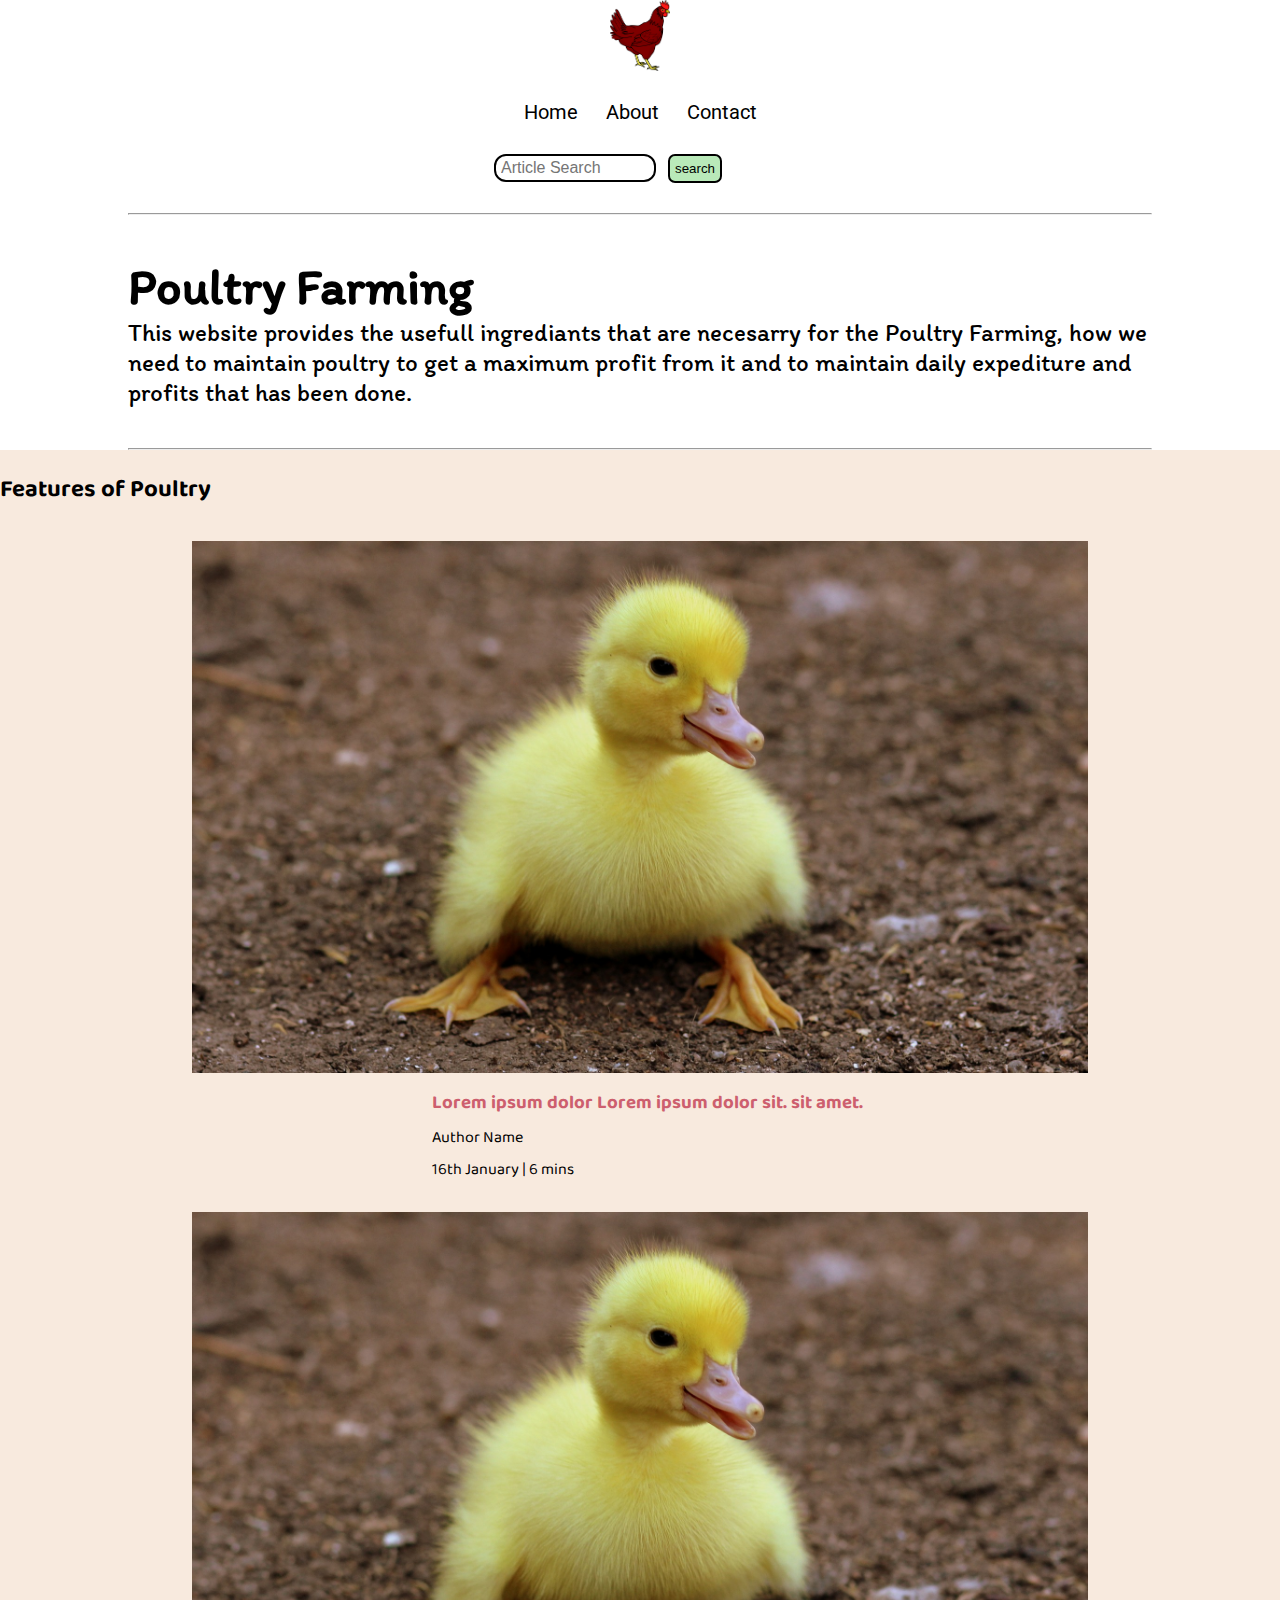
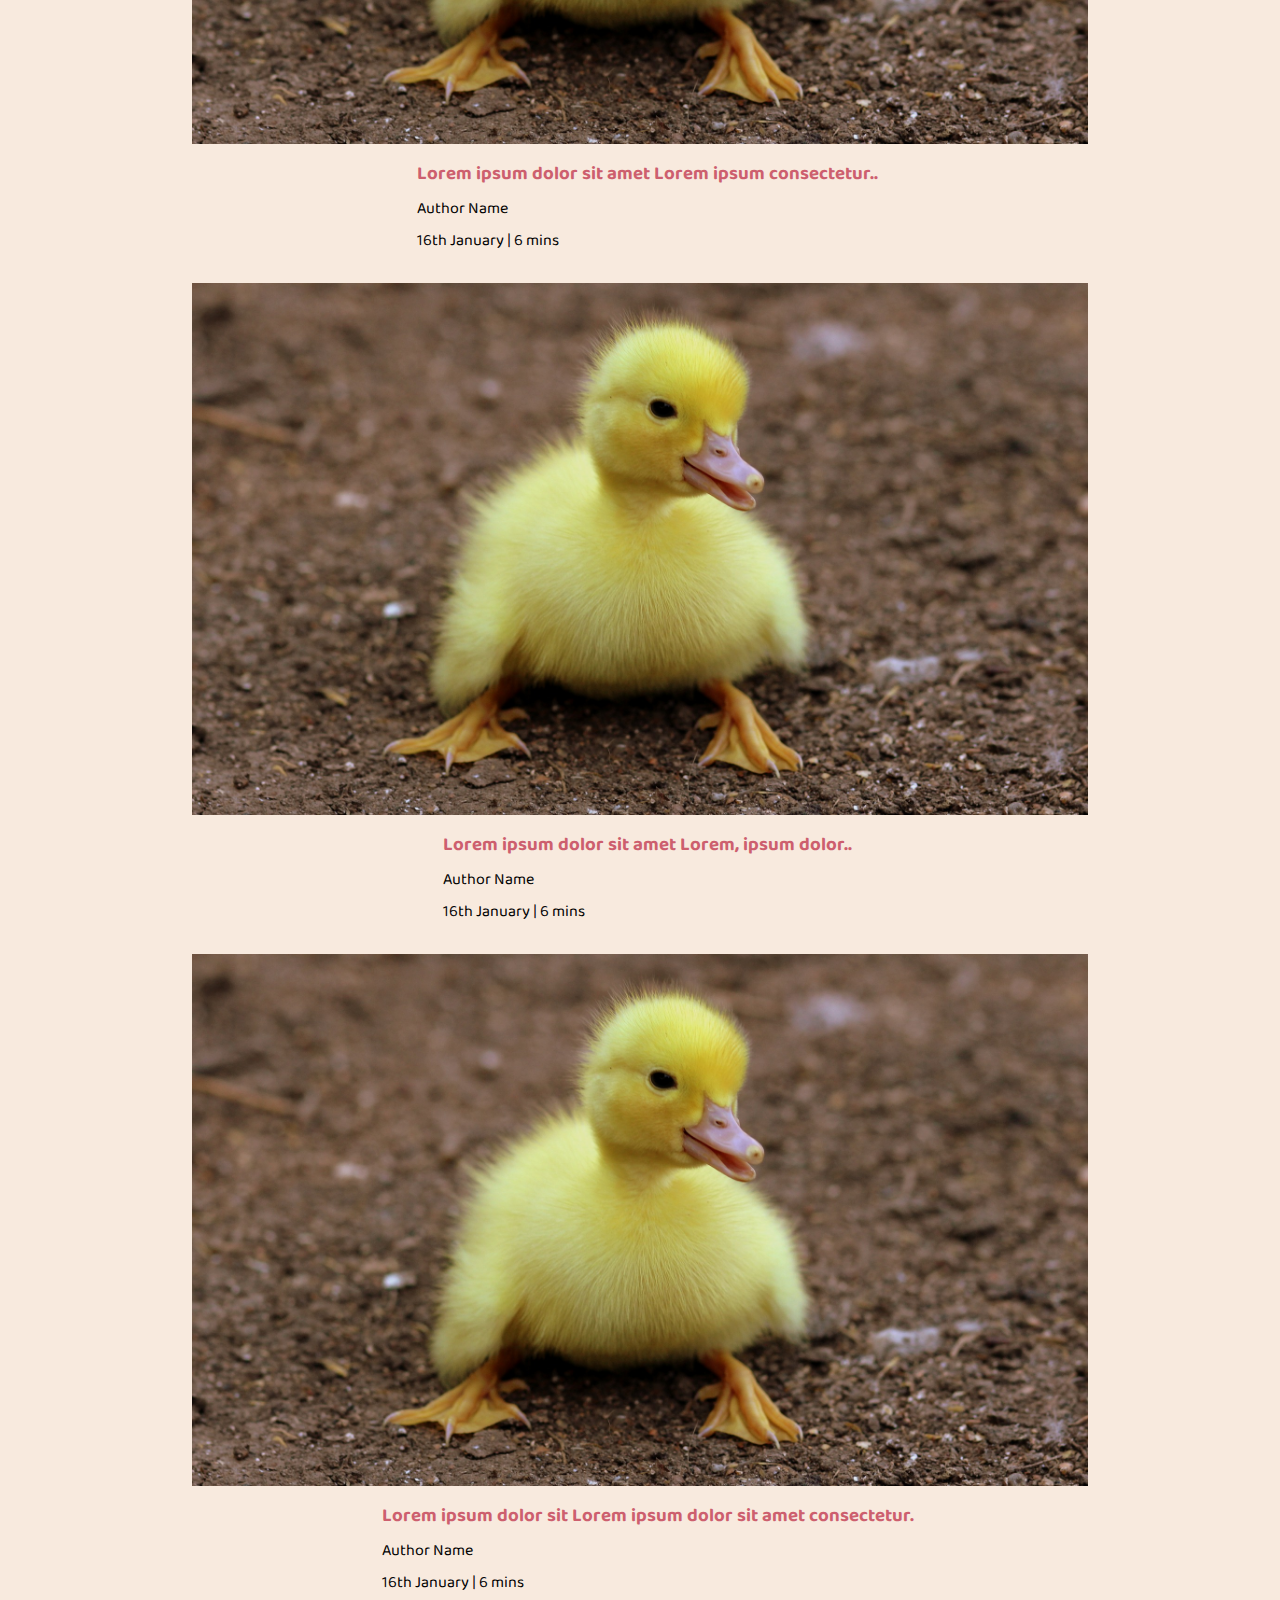
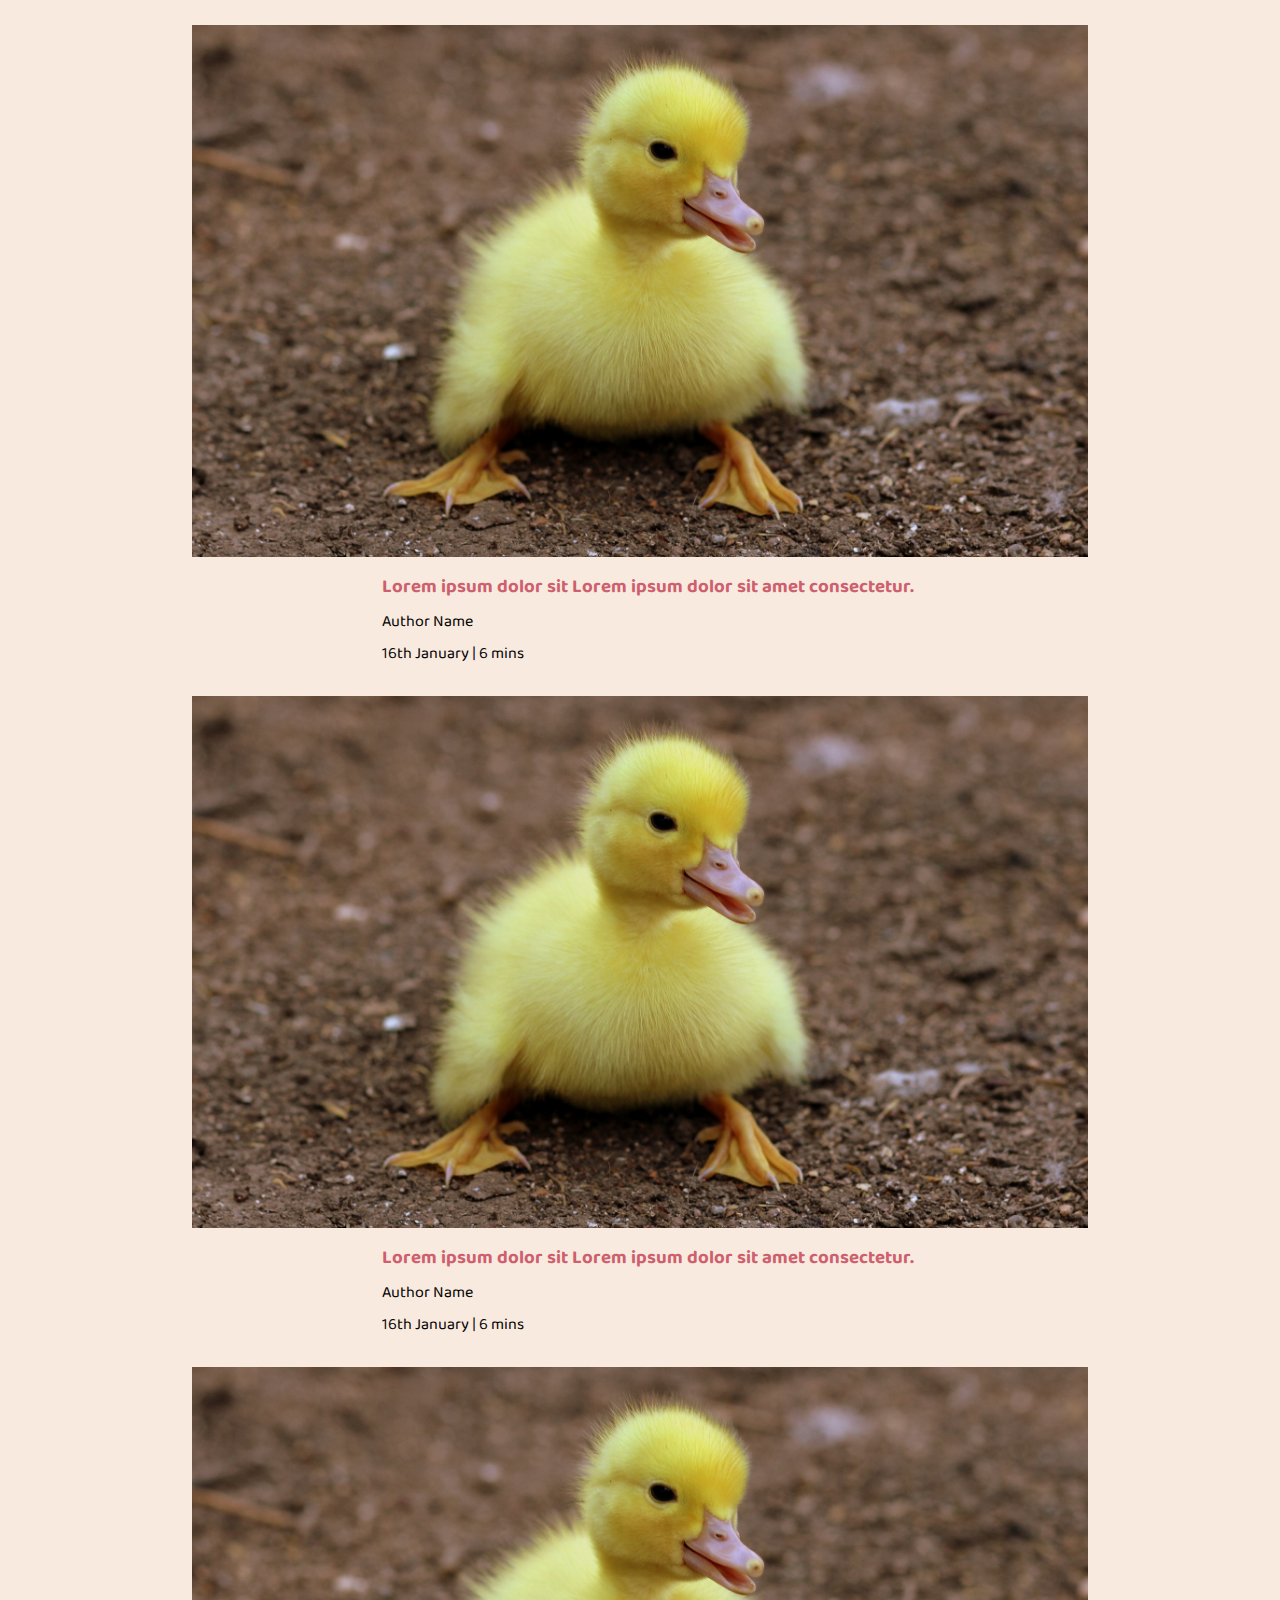
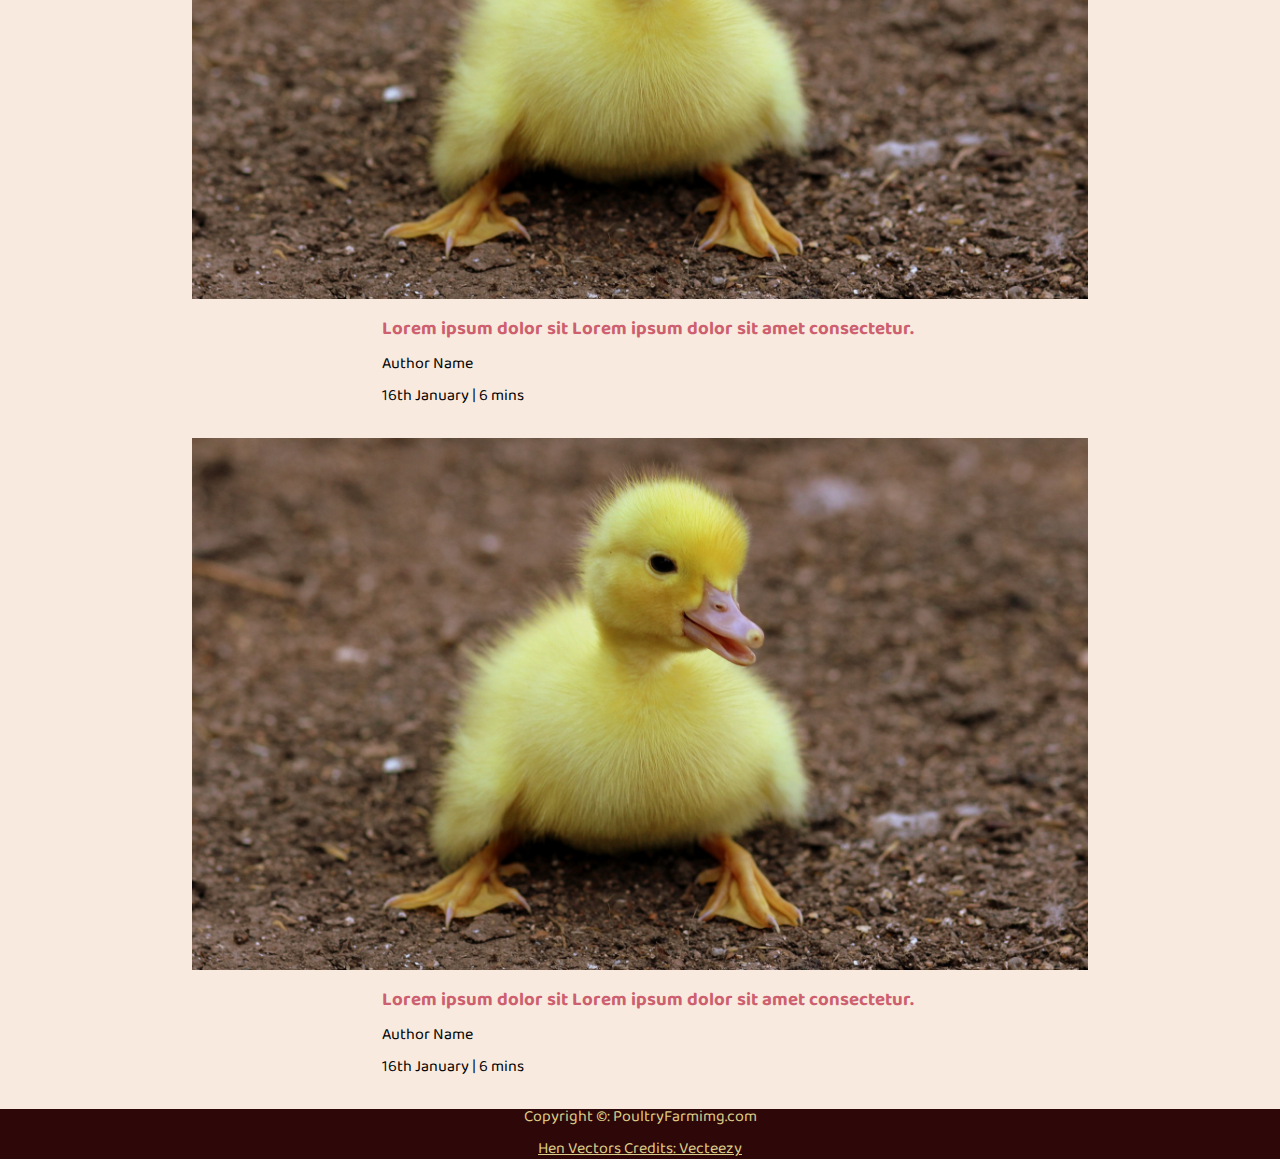
<file: index.html>
<!DOCTYPE html>
<html lang="en">

<head>
    <meta charset="UTF-8">
    <meta name="viewport" content="width=device-width, initial-scale=1.0">
    <link rel="stylesheet" href="style.css">
    <link rel="stylesheet" href="utils.css">
    <link rel="stylesheet" href="mobile.css">
    <title>Awesome Blog by Arun</title>
</head>

<body>
    <div class="navigation max-width-1 m-auto">
        <div class="nav-left">
            <a href="/">
                <span> <img src="logo.png " width="60px" alt=""></span>
            </a>
            <ul>
                <li><a href="/">Home</a></li>
                <li><a href="/">About</a></li>
                <li><a href="/contact.html">Contact</a></li>

            </ul>
        </div>

        <div class="nav-right">
            <form action="/search.html" method="GET">
                <input class="form-input" type="text" name="querry" placeholder="Article Search">
                <button class="btn">search</button>
            </form>
        </div>
    </div>

    <div class="liner max-width-1 m-auto">
        <hr>
    </div>


    <div class="content max-width-1 m-auto my-2">
        <div class="content-left ">
            <h1>Poultry Farming</h1>
            <p>This website provides the usefull ingrediants that are necesarry for the Poultry Farming, how we need to
                maintain poultry to get a maximum profit from it and to maintain daily expediture and profits that has
                been done. </p>

        </div>
        <div class="content-right">
            <img src="food.jpg" alt="Poultry">
        </div>

    </div>
    <div class="max-width-1 m-auto">
        <hr>
    </div>
    <div class="home-articles max-width-1 m-auto font1">
        <div class="year-box">
            <h1>Year</h1>
            <div><input type="radio">2020</div>
            <div><input type="radio">2021</div>
        </div>
        <h2>Features of Poultry</h2>
        <div class="home-article">
            <div class="home-article-img">
                <img src="maintain.jpg" alt="Hen">
            </div>
            <div class="home-article-content font1">
                <a href="/blogpost.html">
                    <h3>Lorem ipsum dolor Lorem ipsum dolor sit. sit amet.</h3>
                </a>
                <div>Author Name</div>
                <span>16th January | 6 mins</span>
            </div>
        </div>
        <div class="home-article">
            <div class="home-article-img">
                <img src="maintain.jpg" alt="Hen">
            </div>
            <div class="home-article-content font1">
                <a href="/blogpost.html">
                    <h3>Lorem ipsum dolor sit amet Lorem ipsum consectetur..</h3>
                </a>
                <div>Author Name</div>
                <span>16th January | 6 mins</span>
            </div>
        </div>
        <div class="home-article">
            <div class="home-article-img">
                <img src="maintain.jpg" alt="Hen">
            </div>
            <div class="home-article-content font1">
                <a href="/blogpost.html">
                    <h3>Lorem ipsum dolor sit amet Lorem, ipsum dolor..</h3>
                </a>
                <div>Author Name</div>
                <span>16th January | 6 mins</span>
            </div>
        </div>
        <div class="home-article">
            <div class="home-article-img">
                <img src="maintain.jpg" alt="Hen">
            </div>
            <div class="home-article-content font1">
                <a href="/blogpost.html">
                    <h3>Lorem ipsum dolor sit Lorem ipsum dolor sit amet consectetur.</h3>
                </a>
                <div>Author Name</div>
                <span>16th January | 6 mins</span>
            </div>
        </div>
        <div class="home-article">
            <div class="home-article-img">
                <img src="maintain.jpg" alt="Hen">
            </div>
            <div class="home-article-content font1">
                <a href="/blogpost.html">
                    <h3>Lorem ipsum dolor sit Lorem ipsum dolor sit amet consectetur.</h3>
                </a>
                <div>Author Name</div>
                <span>16th January | 6 mins</span>
            </div>
        </div>
        <div class="home-article">
            <div class="home-article-img">
                <img src="maintain.jpg" alt="Hen">
            </div>
            <div class="home-article-content font1">
                <a href="/blogpost.html">
                    <h3>Lorem ipsum dolor sit Lorem ipsum dolor sit amet consectetur.</h3>
                </a>
                <div>Author Name</div>
                <span>16th January | 6 mins</span>
            </div>
        </div>
        <div class="home-article">
            <div class="home-article-img">
                <img src="maintain.jpg" alt="Hen">
            </div>
            <div class="home-article-content font1">
                <a href="/blogpost.html">
                    <h3>Lorem ipsum dolor sit Lorem ipsum dolor sit amet consectetur.</h3>
                </a>
                <div>Author Name</div>
                <span>16th January | 6 mins</span>
            </div>
        </div>
        <div class="home-article">
            <div class="home-article-img">
                <img src="maintain.jpg" alt="Hen">
            </div>
            <div class="home-article-content font1">
                <a href="/blogpost.html">
                    <h3>Lorem ipsum dolor sit Lorem ipsum dolor sit amet consectetur.</h3>
                </a>
                <div>Author Name</div>
                <span>16th January | 6 mins</span>
            </div>
        </div>

        <div class="footer ">
            <p>Copyright &copy: PoultryFarmimg.com</p>
            <a href="https://www.vecteezy.com/free-vector/hen">Hen Vectors Credits: Vecteezy</a>

        </div>
</body>

</html>
</file>
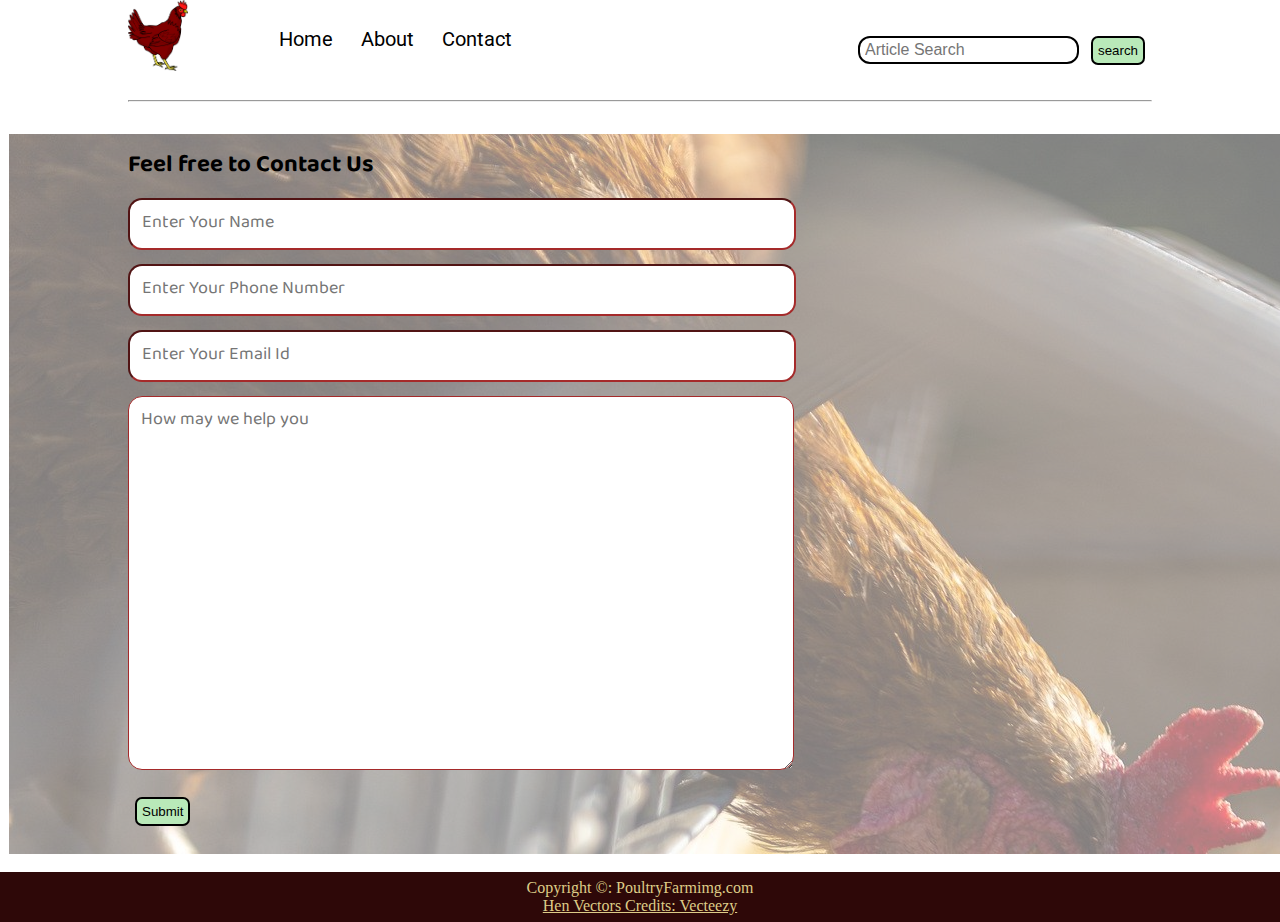
<file: contact.html>
<!DOCTYPE html>
<html lang="en">

<head>
    <meta charset="UTF-8">
    <meta name="viewport" content="width=device-width, initial-scale=1.0">
    <link rel="stylesheet" href="style.css">
    <link rel="stylesheet" href="utils.css">
    <link rel="stylesheet" href="contact.css">
    <title>Awesome Blog by Arun</title>
</head>

<body>
    <div class="navigation max-width-1 m-auto">
        <div class="nav-left">
            <a href="/">
               <span> <img src="logo.png " width="60px" alt=""></span>
            </a>
            <ul>
                <li><a href="/">Home</a></li>
                <li><a href="/">About</a></li>
                <li><a href="/contact.html">Contact</a></li>

            </ul>
        </div>

        <div class="nav-right">
            <form action="/search.html" method="GET">
                <input class="form-input" type="text" name="querry" placeholder="Article Search">
                <button class="btn">search</button>
            </form>
        </div>
    </div>
    <div class="max-width-1 m-auto">
        <hr>
    </div>

    <div class="contact-content font1">
        <div class="max-width-1 m-auto">
            <h2>Feel free to Contact Us</h2>
            <div class="contact-form">
                <div class="form-box">
                    <input type="text" placeholder="Enter Your Name">
                </div>
                <div class="form-box">
                    <input type="number" placeholder="Enter Your Phone Number">
                </div>
                <div class="form-box">
                    <input type="email" placeholder="Enter Your Email Id">
                </div>
                <div class="form-box">
                    <textarea name="" id="" cols="30" rows="10" placeholder="How may we help you"></textarea>
                </div>
                <div class="form-box">
                    <button class="btn">Submit</button>
                </div>
            </div>
        </div>

    </div>

    <div class="footer ">
        <p>Copyright &copy: PoultryFarmimg.com</p>
        <a href="https://www.vecteezy.com/free-vector/hen">Hen Vectors Credits: Vecteezy</a>

    </div>
</body>

</html>
</file>
<file: style.css>
/* @import url('https://fonts.googleapis.com/css2?family=Itim&display=swap'); */

*{
    margin: 0px;
    padding: 0;
}



.navigation{
    margin-top: 25px;
  font-family: var(--font1);
  /* height: 74px;  */
  display: flex;
  justify-content: space-between;
  align-items: center;
}

.nav-left{
    font-size: 20px;
    display: flex;
}

.nav-left span{
    font-size: 35px;
    padding-top: 10px;
}

.nav-left ul li{
list-style: none;
margin: 0 14px;
font-family: var(--font2);
transition: all 0.3s ease-in-out;
border-radius: 5px;
}
.nav-left ul li:hover{
    background-color: rgb(245, 193, 174);

}

.nav-left ul{
    display: flex;
    align-items: center;
    margin: 0 77px;
    font-size: 20px;
    /* font-weight: bold; */
    padding-bottom: 23px;
}

.nav-left ul li a{
text-decoration: none;
color: black;
transition: all 0.3s ease-in-out;


}

.nav-left ul li a:hover{
    color: rgb(91, 53, 53);
    font-weight: bolder;
}


.content {
    height: 100%;
    /* background-color: #6e6ed1; */
    display: flex;
    margin-top: 32px;
    padding: 9px;
    
    position: relative;
}
.content::after{
    content: "";
    /* background-image: url('../img/home.jpg');  */
    /* background-color: rgb(224, 220, 158); */
    position: absolute;
    width: 100%;
    height: inherit;
    opacity: 0.50;
}

.content-left{
    /* width: 50%; */
    display: flex;
    flex-direction: column;
    justify-content: center;
    font-family: var(--font3);
    font-size: 25px;

}

.content-right{
    /* width: 50%; */
    display: flex;
align-items: center;
justify-content: center;
}

.content-right img {
    height: 355px;
    width: 600px;
    border: 2px solid burlywood;
    border-radius: 127px;
    border-width: 6px;
}

.home-articles{
    background-color: rgb(248, 234, 222);
    /* height: 455px; */
    padding-top: 18px;
    margin-top: 12px;
    position: relative;

}
.year-box{
    position: absolute;
    width: 234px;
    height: 255px;
    top: 100px;
    right: 150px;
    /* background-color: goldenrod; */
    font-size: 18px;
}
.year-box div{
    margin: 12px 0;
}

.home-article{
    display: flex;
    /* padding: 50px; */
    margin: 25px;
}

.home-article img{
    width: 300px;
}

.home-article-content {
    align-self: center;
    padding-left: 15px;
}
.home-article-content a{
    text-decoration: none;
    color: rgb(205, 95, 110);
}
.footer{height: 14vh;
background-color: rgb(46, 8, 8);
height: 50px;
display: flex;
align-items: center;
justify-content: center;
flex-direction: column;
}
.footer a{
    color: rgb(221, 204, 135);
}
.footer p{
    color: rgb(221, 204, 135);
}
</file>
<file: utils.css>
@import url('https://fonts.googleapis.com/css2?family=Baloo+Bhaina+2:wght@500&display=swap');
@import url('https://fonts.googleapis.com/css2?family=Baloo+Bhaina+2:wght@500&family=Roboto&display=swap');
@import url('https://fonts.googleapis.com/css2?family=Itim&display=swap');
:root{
    --main-bg-color: orange;
    --font1: 'Baloo Bhaina 2', cursive;
    --font2: 'Roboto', sans-serif;
    --font3: 'Itim', cursive;
}
.center{
    text-align: center;
}
.font1{
    font-family: var(--font1);
}
.font2{
    font-family: var(--font2);
}

.max-width-1{
    max-width: 80vw;
}

.max-width-2{
    max-width: 60vw;
}

.m-auto{
    margin: auto;
}
.mx-1{
    margin-left: 23px;
    margin-right: 23px;
  }
  .my-2{
    margin-top: 32px;
    margin-bottom: 32px;
  }
.btn {
    margin: 7px;
    padding: 5px;
    border-radius: 7px;
    border: 2px solid black;
    background: #b9e9b9;
    cursor: pointer;
    transition: all 0.3s ease-in-out;
    transition: all 0.3s ease-in-out;
}


.btn:hover{
    color: rgb(14, 4, 4);
    background-color:rgb(226, 157, 72);
    transition: all 0.3s ease-in-out;
    font-weight: bolder;

}
.form-input{
    margin: 2px;
    padding: 3px 5px;
    font-size: 16px;
    border-radius: 12px;
    border: 2px solid black;
    

}

.form-box input, textarea{
    width: 50vw;
    padding: 6px 12px;
    margin: 7px 0;
    border-radius: 14px;
    border-color: brown;
    font-size: 18px;
    font-family: var(--font1) ;
}
}
</file>
<file: mobile.css>
@media screen and (max-width: 1367px){
    .navigation{
        flex-direction: column;
        margin-bottom: 23px;

    }
    .nav-left{
        flex-direction: column;
        text-align: center;
    }
    .nav-right{
        margin-right: 0px;
    }
    
    .content-right{
        display: none;
    }
    
   
    .home-article{
        flex-direction: column;
    }
    .home-article-img{
        text-align: center;
    }
    .home-articles{
        max-width: 100vw;
    }
    .year-box{
        display: none;
    }
    .home-article img{
        width: 70vw;
    }
    
    .form-input{
        width: 50%;

    }
    .form-box input, textarea{
        width: 66vw;
    }
    .row {
        flex-direction: column;
      }
      .social {
        padding: 0;
      }
      .post-img {
        height: auto;
      }
      .adjust-year {
        position: static;
        height: auto;
        padding: 12px 0px;
        display: flex;
        justify-content: flex-end;
        width: 100%;
      }
   
}
</file>
<file: contact.css>
.contact-content {
    height: 80vh;
    margin-top: 32px;
    padding: 9px;
    position: relative;
    overflow: hidden;
}
.contact-content::after{
    content: "";
    background-image: url('food.jpg'); 
    position: absolute;
    top: 0;
    width: 100%;
    height: inherit;
    opacity: 0.50;
    z-index: -1;
}
</file>
